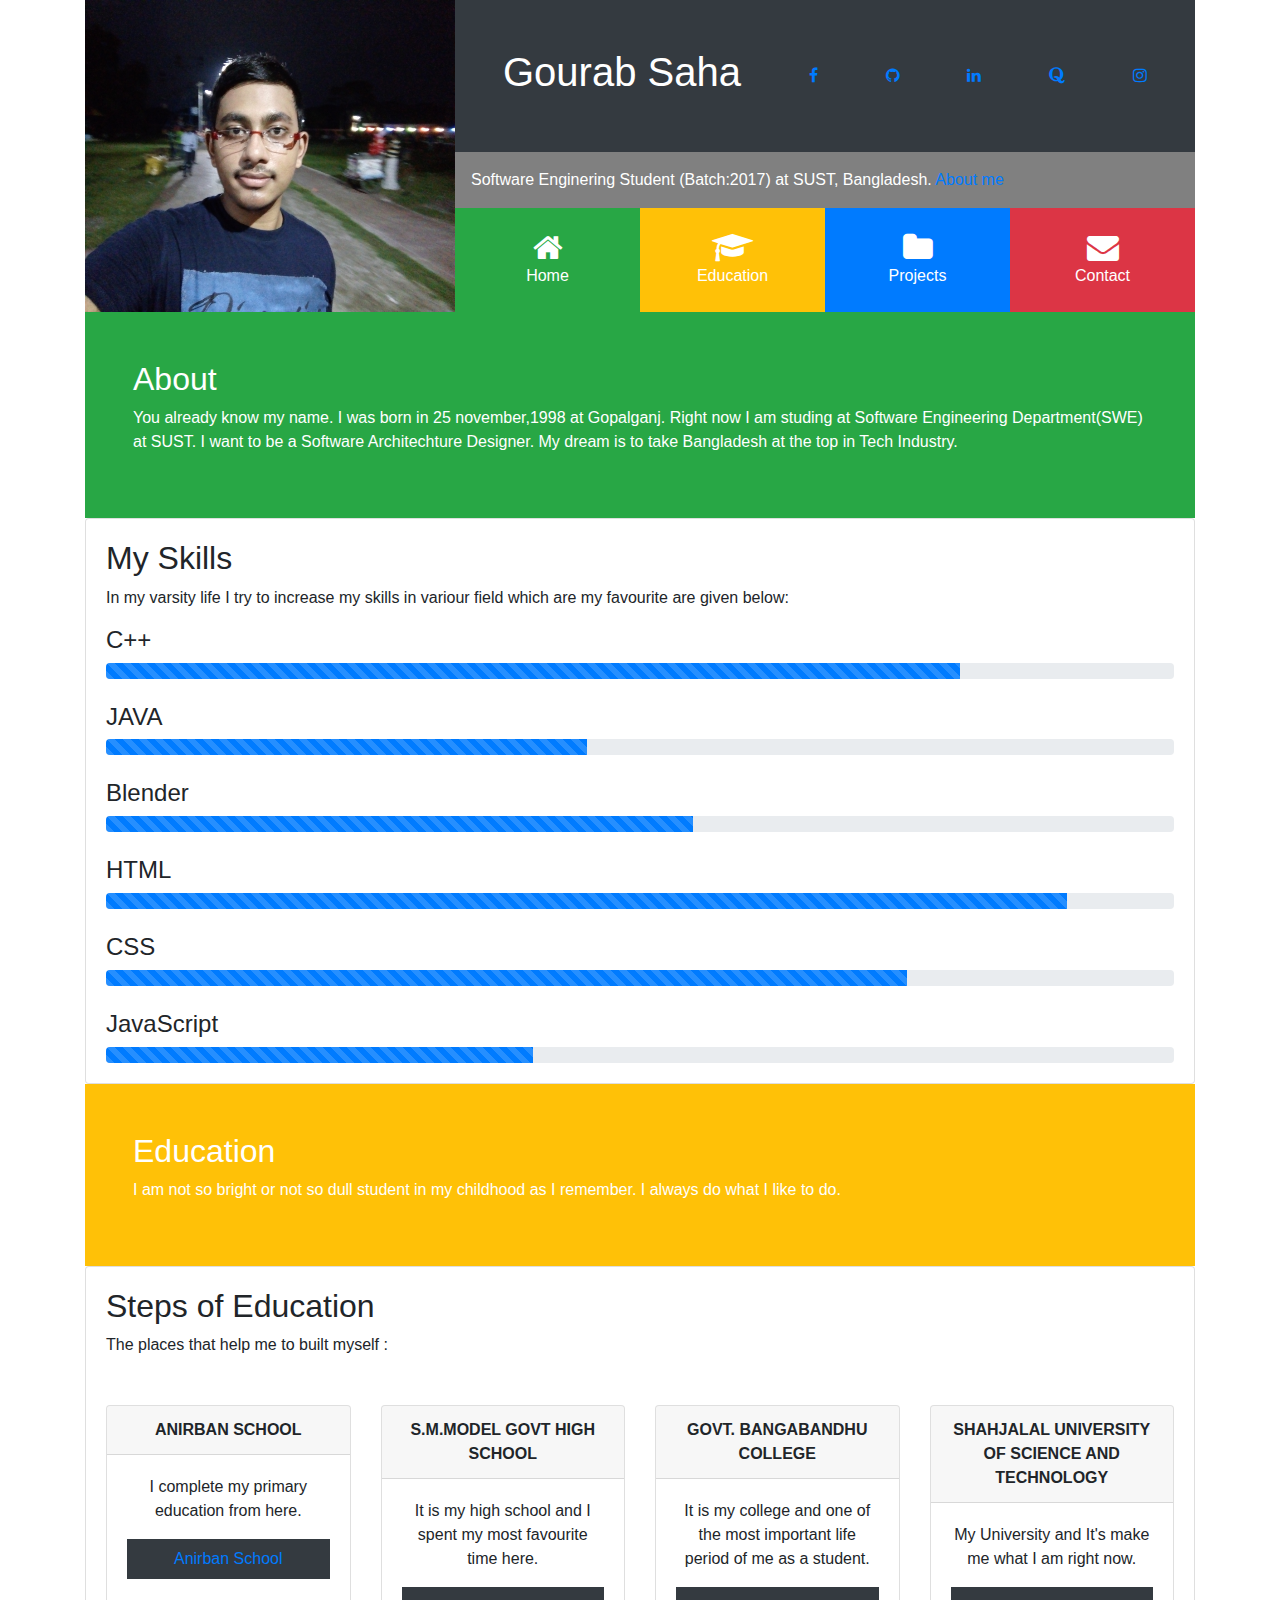
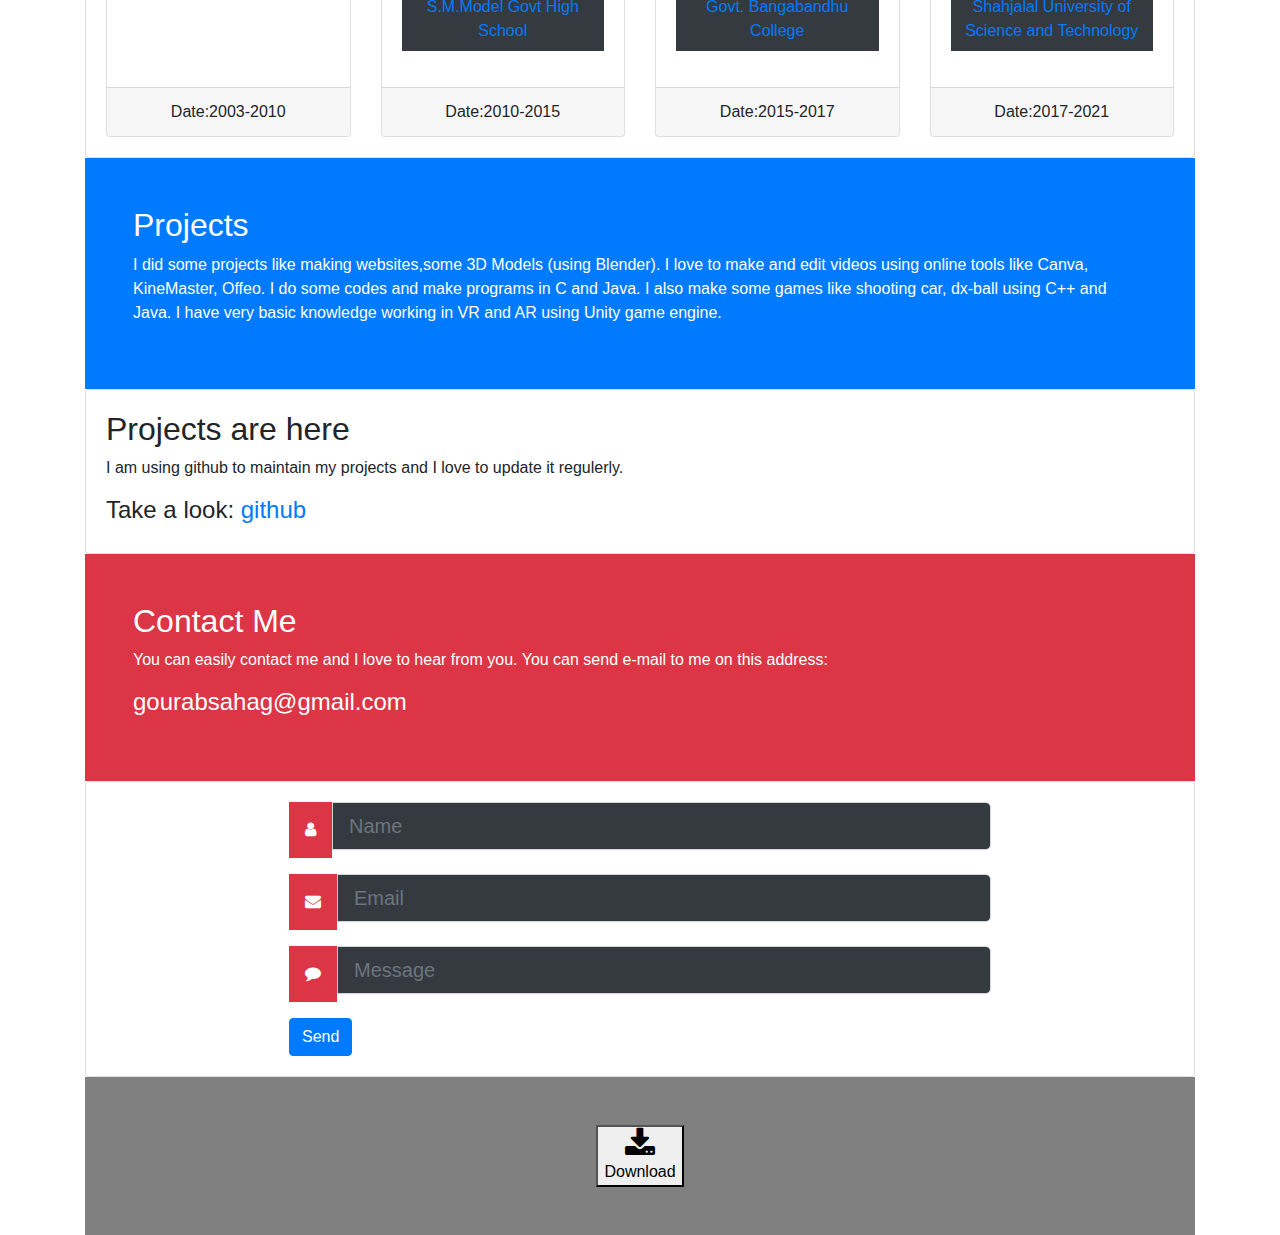
<file: Portfolio/index.html>
<!DOCTYPE html>
<html lang="en" dir="ltr">
  <head>
    <meta charset="utf-8">
    <title>Gourab Saha</title>
    <meta charset="utf-8">
 <meta name="viewport" content="width=device-width, initial-scale=1">
 <link rel="stylesheet" href="https://maxcdn.bootstrapcdn.com/bootstrap/4.3.1/css/bootstrap.min.css">
<link rel="stylesheet" href="https://cdnjs.cloudflare.com/ajax/libs/font-awesome/4.7.0/css/font-awesome.min.css">
<link rel="stylesheet" type="text/css" href="css/style.css">
  </head>
  <body>
   <header>
     <div class="container">
       <div class="row no-gutters">
         <div class="col-lg-4 col-md-4">
              <img src="image/gourab-1.jpg">
         </div>

         <div class="col-lg-8 col-md-8">
           <div class="d-flex flex-column">
             <div class="p-5 bg-dark text-white">
               <div class="d-flex flex-row justify-content-between
               align-items-center">
                 <h1>Gourab Saha</h1>
                 <div ><a href="https://www.facebook.com/gourabsaha.gourabsaha.77"><i class="fa fa-facebook"></i></a></div>
                 <div ><a href="https://github.com/Gourab98"><i href="https://github.com/Gourab98" class="fa fa-github"></i></a></div>
                 <div ><a href="https://www.linkedin.com/in/gourab-saha-106a25163/"><i class="fa fa-linkedin"></i></a></div>
                 <div ><a href="https://www.quora.com/profile/Gourab-Saha-122"><i class="fa fa-quora"></i></a></div>
                 <div ><a href="https://www.instagram.com/_gourab_saha_/"><i class="fa fa-instagram"></i></a></div>
               </div>
             </div>

            <div class="p-3 text-white bg-black">
               Software Enginering Student (Batch:2017) at SUST, Bangladesh. <a href="https://gourabsahag.wixsite.com/mysite?fbclid=IwAR2rRuvZPXLAtmXKQp0qqHeTf1wmyHgrt5I6X3pagkllGwUCCRxYzUuXxgc">About me</a>
            </div>

            <div class="d-flex flex-row text-center text-white">
              <div class="p-4 bg-success font-div" data-toggle="collapse"
              data-target="#home">
                <i class="fa fa-home fa-2x d-block"></i>Home
              </div>
              <div class="p-4 bg-warning font-div" data-toggle="collapse"
              data-target="#resume">
                <i class="fa fa-graduation-cap fa-2x d-block"></i>Education
              </div>
              <div class="p-4 bg-primary font-div" data-toggle="collapse"
              data-target="#work">
                <i class="fa fa-folder fa-2x d-block"></i>Projects
              </div>
              <div class="p-4 bg-danger font-div" data-toggle="collapse"
              data-target="#contact">
                <i class="fa fa-envelope fa-2x d-block"></i>Contact
              </div>
            </div>


           </div>

         </div>

       </div>
     </div>
   </header>

   <div class="container">

     <div id="home">
       <div class="p-5 text-white bg-success">
         <h2>About</h2>
         <p>You already know my name. I was born in 25 november,1998 at Gopalganj. Right now I am studing
           at Software Engineering Department(SWE) at SUST. I want to be a Software Architechture Designer.
           My dream is to take Bangladesh at the top in Tech Industry.</p>
       </div>
       <div class="card card-body">
         <h2>My Skills</h2>
         <p>In my varsity life I try to increase my skills in variour field which are my favourite are given below:
      <h4>C++</h4>
      <div class="progress">
        <div class="progress-bar progress-bar-striped progress-bar-animated" style="width:80%">
        </div>
      </div>
      <br>
      <h4>JAVA</h4>
      <div class="progress">
        <div class="progress-bar progress-bar-striped progress-bar-animated" style="width:45%">
        </div>
      </div>
      <br>
      <h4>Blender</h4>
      <div class="progress">
        <div class="progress-bar progress-bar-striped progress-bar-animated" style="width:55%">
        </div>
      </div>
      <br>
      <h4>HTML</h4>
      <div class="progress">
        <div class="progress-bar progress-bar-striped progress-bar-animated" style="width:90%">
        </div>
      </div>
      <br>
      <h4>CSS</h4>
      <div class="progress">
        <div class="progress-bar progress-bar-striped progress-bar-animated" style="width:75%">
        </div>
      </div>
      <br>
      <h4>JavaScript</h4>
      <div class="progress">
        <div class="progress-bar progress-bar-striped progress-bar-animated" style="width:40%">
        </div>
      </div>
       </div>
     </div>

     <div id="resume">
       <div class="p-5 text-white bg-warning">
                <h2>Education</h2>
                <p>I am not so bright or not so dull student in my childhood as I remember. I always do what I like to do. </p>
              </div>
        <div class="card card-body">
          <h2>Steps of Education</h2>
           <p class="mb-5">The places that help me to built myself :</p>
         <div class="card-deck text-center">
           <div class="card">
             <div class="card-header text-uppercase font-weight-bold"> Anirban School</div>
            <div class="card-body">
              <p>I complete my primary education from here.</p>
              <p class="bg-dark text-white p-2"><a href="https://www.google.com/search?ei=O2IJXfDHAculwgPBvryQAg&q=anirban%20school&oq=anirban+school&gs_l=psy-ab.3..0j0i22i30l4.1220.6936..7189...1.0..0.245.2006.1j14j1......0....1..gws-wiz.....6..35i39i285j35i39j0i131i67j0i131j0i67j0i203.C5xGVhNx2eU&npsic=0&rflfq=1&rlha=0&rllag=23422838,89720303,71552&tbm=lcl&rldimm=15811708595696355361&ved=2ahUKEwjmgYP9hvTiAhUKgI8KHamdCQ8QvS4wAXoECAsQHg&rldoc=1&tbs=lrf:!2m1!1e2!2m1!1e16!3sIAE,lf:1,lf_ui:2#rlfi=hd:;si:15811708595696355361;mv:!1m2!1d23.882991099999998!2d90.4306893!2m2!1d22.9626865!2d89.10919539999999!3m12!1m3!1d446647.14845795225!2d89.76994235!3d23.422838799999997!2m3!1f0!2f0!3f0!3m2!1i482!2i366!4f13.1;tbs:lrf:!2m1!1e2!2m1!1e16!3sIAE,lf:1,lf_ui:2">Anirban School </a></p>
               </div>
               <div class="card-footer">Date:2003-2010</div>
           </div>

           <div class="card">
             <div class="card-header text-uppercase font-weight-bold">S.M.Model Govt High School</div>
            <div class="card-body">
              <p>It is my high school and I spent my most favourite time here.</p>
              <p class="bg-dark text-white p-2"><a href="https://www.sohopathi.com/s-m-model-govt-high-school/">S.M.Model Govt High School</a></p>
               </div>
               <div class="card-footer">Date:2010-2015</div>
           </div>

           <div class="card">
             <div class="card-header text-uppercase font-weight-bold">Govt. Bangabandhu College</div>
            <div class="card-body">
              <p>It is my college and one of the most important life period of me as a student.</p>
              <p class="bg-dark text-white p-2"><a href="http://gbc.edu.bd/index.php/notice11/93-kabi-nazrul-government-college">Govt. Bangabandhu College</a></p>
               </div>
               <div class="card-footer">Date:2015-2017</div>
           </div>

           <div class="card">
             <div class="card-header text-uppercase font-weight-bold">Shahjalal University of Science and Technology</div>
            <div class="card-body">
              <p>My University and It's make me what I am right now.</p>
              <p class="bg-dark text-white p-2"><a href="https://www.sust.edu/">Shahjalal University of Science and Technology</a></p>
               </div>
               <div class="card-footer">Date:2017-2021</div>
           </div>

         </div>

        </div>
    </div>

    <div id="work">
      <div class="p-5 text-white bg-primary">
               <h2>Projects</h2>
               <p>I did some projects like making websites,some 3D Models (using Blender). I love
                to make and edit videos using online tools like Canva, KineMaster,
                Offeo. I do some codes and make programs in C and Java. I also make
                some games like shooting car, dx-ball using C++ and Java. I have very
                basic knowledge working in VR and AR using Unity game engine.</p>
             </div>
        <div class="card card-body">
          <h2>Projects are here</h2>
          <p>I am using github to maintain my projects and I love to update it regulerly.</p>
          <h4>Take a look: <a href="https://github.com/Gourab98">github</a></h4>
        </div>
    </div>

 <div id="contact">
   <div class="p-5 text-white bg-danger">
            <h2>Contact Me</h2>
            <p>You can easily contact me and I love to hear from you. You can send e-mail to me on this address:<h4>gourabsahag@gmail.com</h4></p>
          </div>
<div class="card card-body">
  <div class="row justify-content-center">
    <div class="col-lg-8 col-md-8 col-12">
      <form>
        <div class="form-group">
          <div class="input-group input-group-lg">
            <span class="input-group-addon bg-danger text-white p-3">
            <i class="fa fa-user"></i></span>
              <input type="text" name="" value="" class="form-control bg-dark text-white"
              placeholder="Name">
          </div>
        </div>

        <div class="form-group">
          <div class="input-group input-group-lg">
            <span class="input-group-addon bg-danger text-white p-3">
            <i class="fa fa-envelope"></i></span>
              <input type="text" name="" value="" class="form-control bg-dark text-white"
              placeholder="Email">
          </div>
        </div>

        <div class="form-group">
          <div class="input-group input-group-lg">
            <span class="input-group-addon bg-danger text-white p-3">
            <i class="fa fa-comment"></i></span>
              <input type="text" name="" value="" class="form-control bg-dark text-white"
              placeholder="Message">
          </div>
        </div>
        <input type="submit" name="" value="Send" class="btn btn-primary">
      </form>
    </div>

  </div>
</div>
 </div>


   </div>

<div class="container">
   <footer class="p-5 bg-black text-center ">
        <button class="button"><i class="fa fa-download fa-2x d-block"></i>Download </button>
   </footer>
</div>
 <script src="https://ajax.googleapis.com/ajax/libs/jquery/3.4.0/jquery.min.js"></script>
 <script src="https://cdnjs.cloudflare.com/ajax/libs/popper.js/1.14.7/umd/popper.min.js"></script>
 <script src="https://maxcdn.bootstrapcdn.com/bootstrap/4.3.1/js/bootstrap.min.js"></script>
</body>
</html>
</file>
<file: Portfolio/css/style.css>
.bg-black{
  background-color:gray;
}
img{
  width: 100%;
  height: 100%;
}
.font-div{
    width: 30%
}
@@media only screen and (min-width:760px) {
  .font-div{
    padding: 42px 0px!important;
  }
}
</file>
